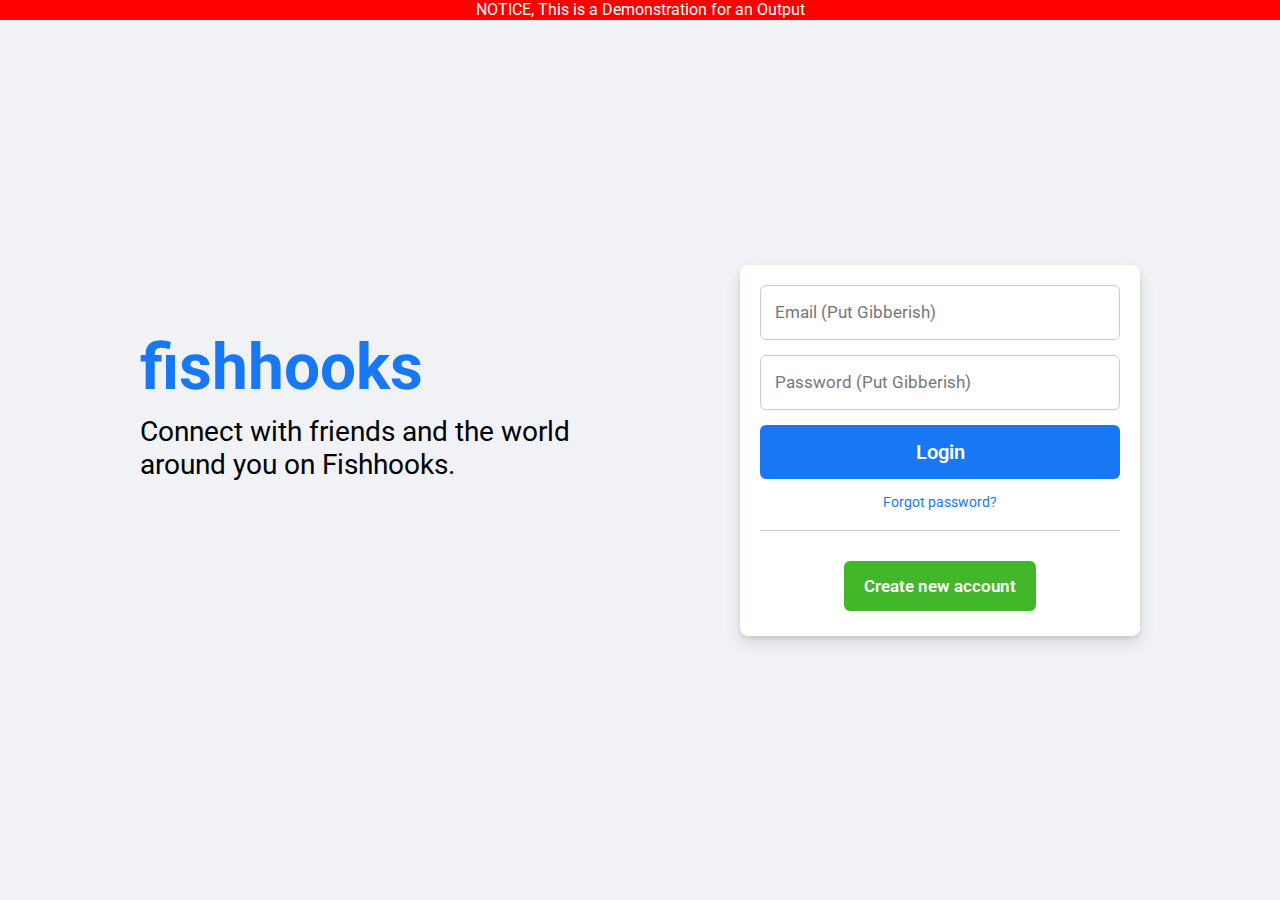
<file: Fake Facebook LogIn/data/LogIn-Data.html>
<!DOCTYPE html>
<!-- Coding By CodingNepal - www.codingnepalweb.com -->
<html lang="en">
  <head>
    <meta charset="UTF-8">
    <meta name="viewport" content="width=device-width, initial-scale=1.0">
    <title>Facebook Login Page | CodingNepal</title>
    <link rel="stylesheet" href="style.css">
  </head>
  <body>
	<div id="blackBar"> NOTICE, This is a Demonstration for an Output</div>
    <div class="container flex">
      <div class="facebook-page flex">
        <div class="text">
          <h1>fishhooks</h1>
          <p>Connect with friends and the world </p>
          <p> around you on Fishhooks.</p>
        </div>
        <form action="#">
          <input type="email" placeholder="Email (Put Gibberish)" required>
          <input type="password" placeholder="Password (Put Gibberish)" required>
          <div class="link">
            <button type="submit" class="login" onclick="document.location='script/index.html'">Login</button>
            <a href="#" class="forgot">Forgot password?</a>
          </div>
          <hr>
          <div class="button">
            <a href="#">Create new account</a>
          </div>
        </form>
      </div>
    </div>
  </body>
</html>
</file>
<file: Fake Facebook LogIn/data/style.css>
@import url('https://fonts.googleapis.com/css2?family=Roboto:wght@300;400;500;700&display=swap');
* {
  margin: 0;
  padding: 0;
  box-sizing: border-box;
  font-family: 'Roboto', sans-serif;
}
.flex {
  display: flex;
  align-items: center;
}
.container {
  padding: 0 15px;
  min-height: 100vh;
  justify-content: center;
  background: #f0f2f5;
}
.facebook-page {
  justify-content: space-between;
  max-width: 1000px;
  width: 100%;
}
.facebook-page .text {
  margin-bottom: 90px;
}
.facebook-page h1 {
  color: #1877f2;
  font-size: 4rem;
  margin-bottom: 10px;
}
.facebook-page p {
  font-size: 1.75rem;
  white-space: nowrap;
}
form {
  display: flex;
  flex-direction: column;
  background: #fff;
  border-radius: 8px;
  padding: 20px;
  box-shadow: 0 2px 4px rgba(0, 0, 0, 0.1),
    0 8px 16px rgba(0, 0, 0, 0.1);
  max-width: 400px;
  width: 100%;
}
form input {
  height: 55px;
  width: 100%;
  border: 1px solid #ccc;
  border-radius: 6px;
  margin-bottom: 15px;
  font-size: 1rem;
  padding: 0 14px;
}
form input:focus {
  outline: none;
  border-color: #1877f2;
}
::placeholder {
  color: #777;
  font-size: 1.063rem;
}
.link {
  display: flex;
  flex-direction: column;
  text-align: center;
  gap: 15px;
}
.link .login {
  border: none;
  outline: none;
  cursor: pointer;
  background: #1877f2;
  padding: 15px 0;
  border-radius: 6px;
  color: #fff;
  font-size: 1.25rem;
  font-weight: 600;
  transition: 0.2s ease;
}
.link .login:hover {
  background: #0d65d9;
}
form a {
  text-decoration: none;
}
.link .forgot {
  color: #1877f2;
  font-size: 0.875rem;
}
.link .forgot:hover {
  text-decoration: underline;
}
hr {
  border: none;
  height: 1px;
  background-color: #ccc;
  margin-bottom: 20px;
  margin-top: 20px;
}
.button {
  margin-top: 25px;
  text-align: center;
  margin-bottom: 20px;
}
.button a {
  padding: 15px 20px;
  background: #42b72a;
  border-radius: 6px;
  color: #fff;
  font-size: 1.063rem;
  font-weight: 600;
  transition: 0.2s ease;
}
.button a:hover {
  background: #3ba626;
}
@media (max-width: 900px) {
  .facebook-page {
    flex-direction: column;
    text-align: center;
  }
  .facebook-page .text {
    margin-bottom: 30px;
  }
}
@media (max-width: 460px) {
  .facebook-page h1 {
    font-size: 3.5rem;
  }
  .facebook-page p {
    font-size: 1.3rem;
  }
  form {
    padding: 15px;
  }
}

#blackBar{
position:fixed;
top:0;
left:0;
width:100%;
height:20px;
background-color:red;
text-align:center;
color:white;
}
html{
    height:900px;
}
</file>
